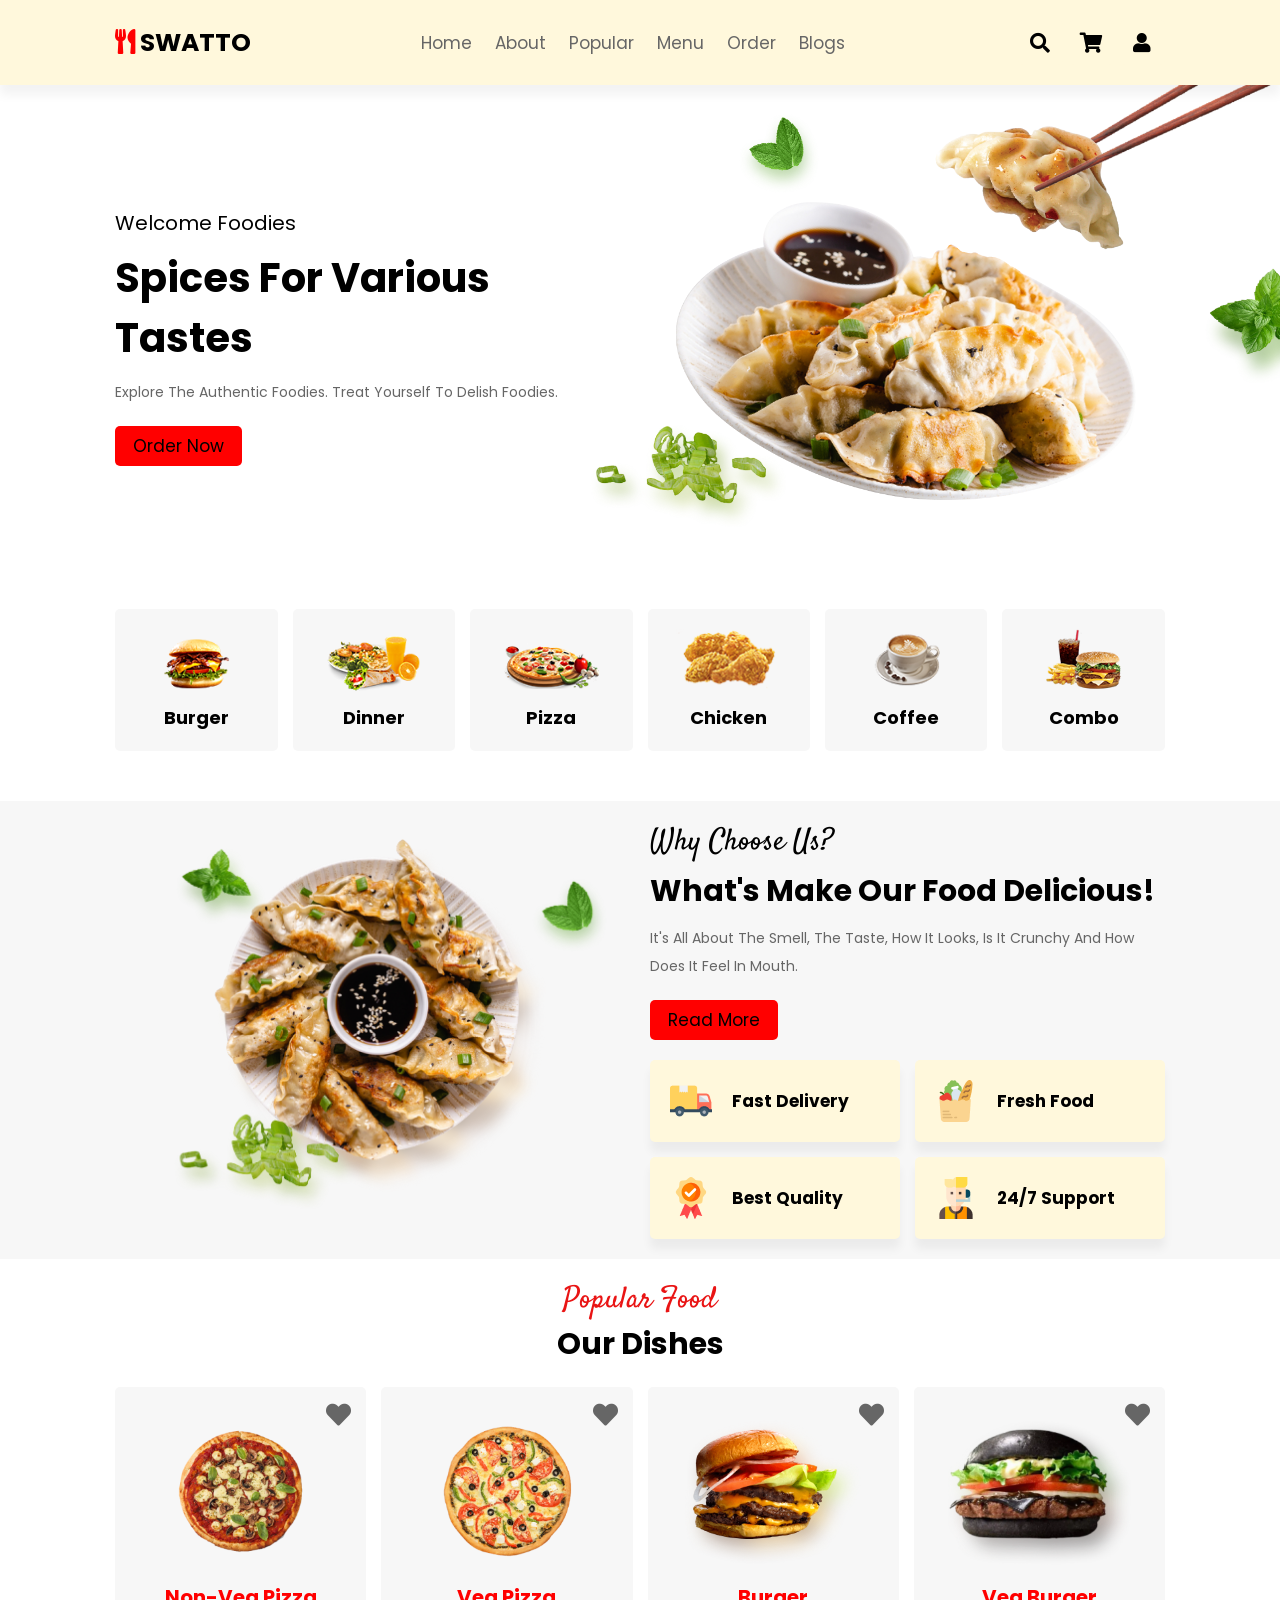
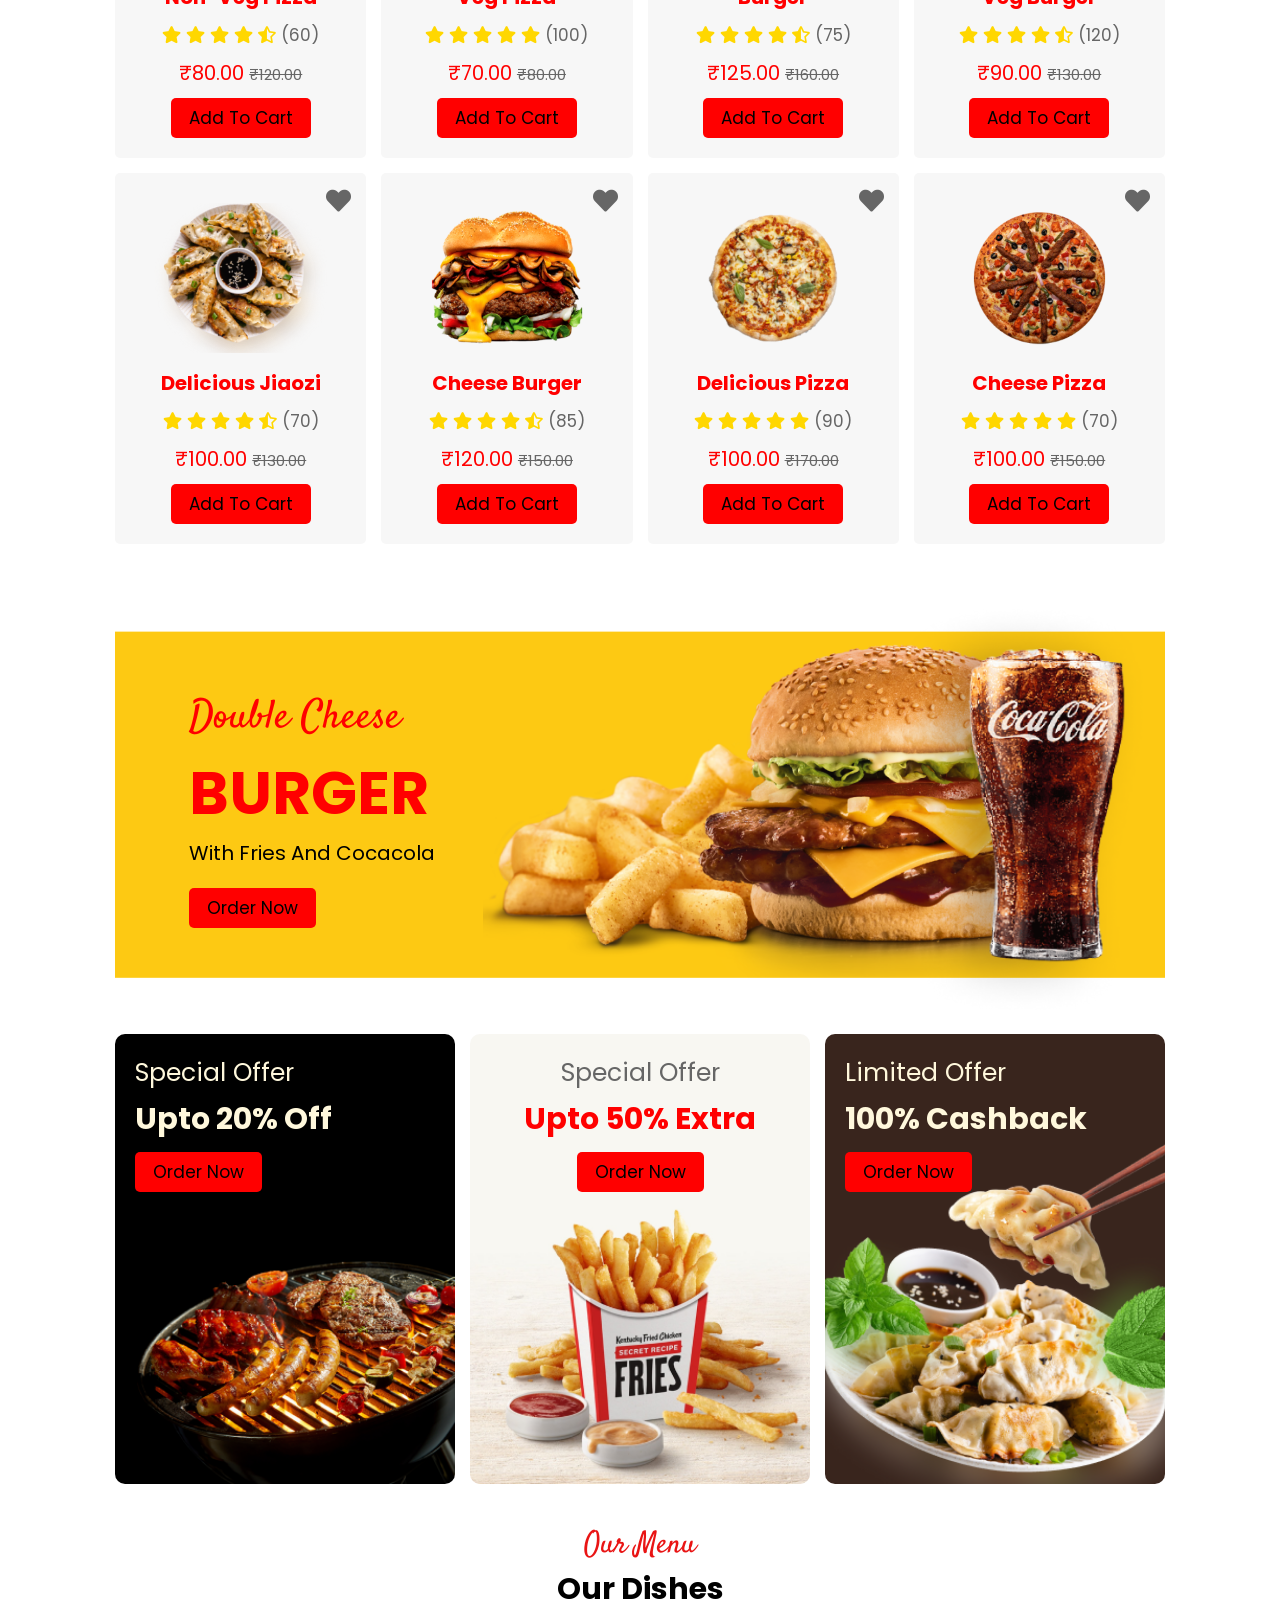
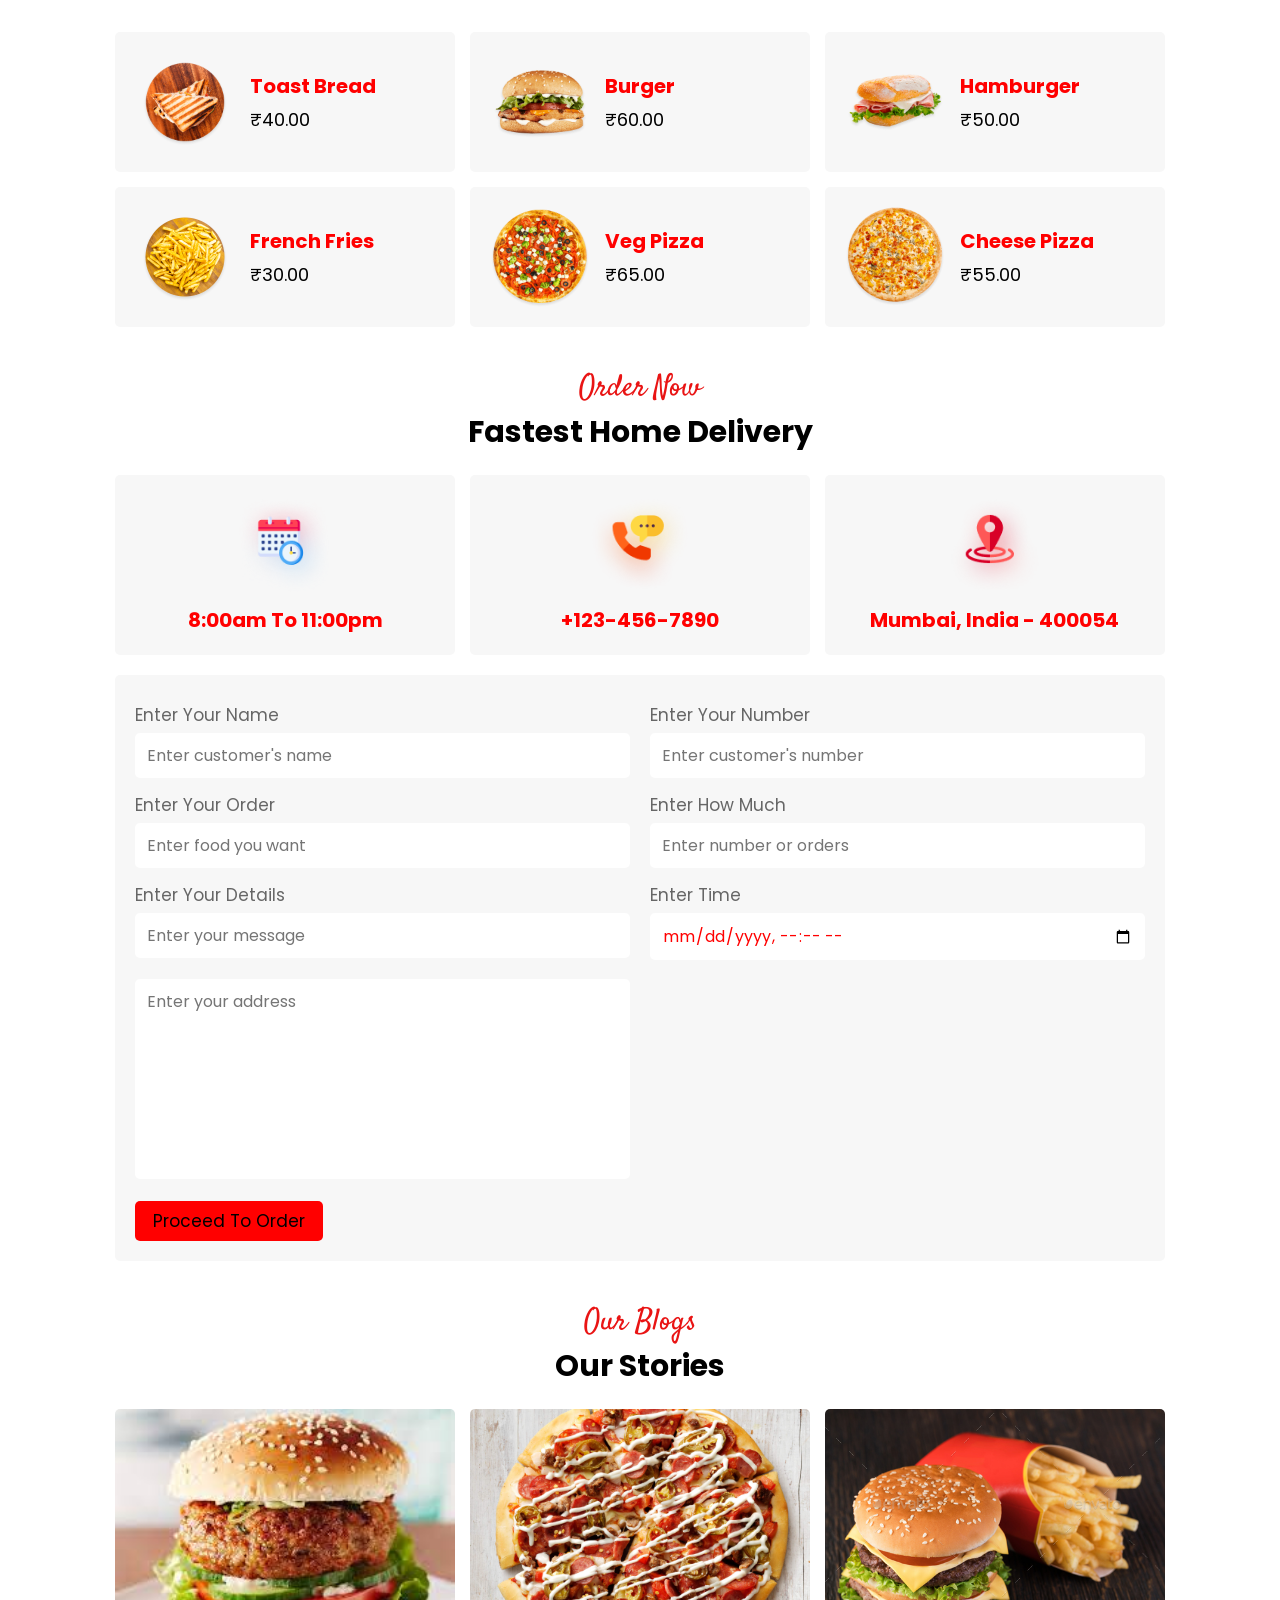
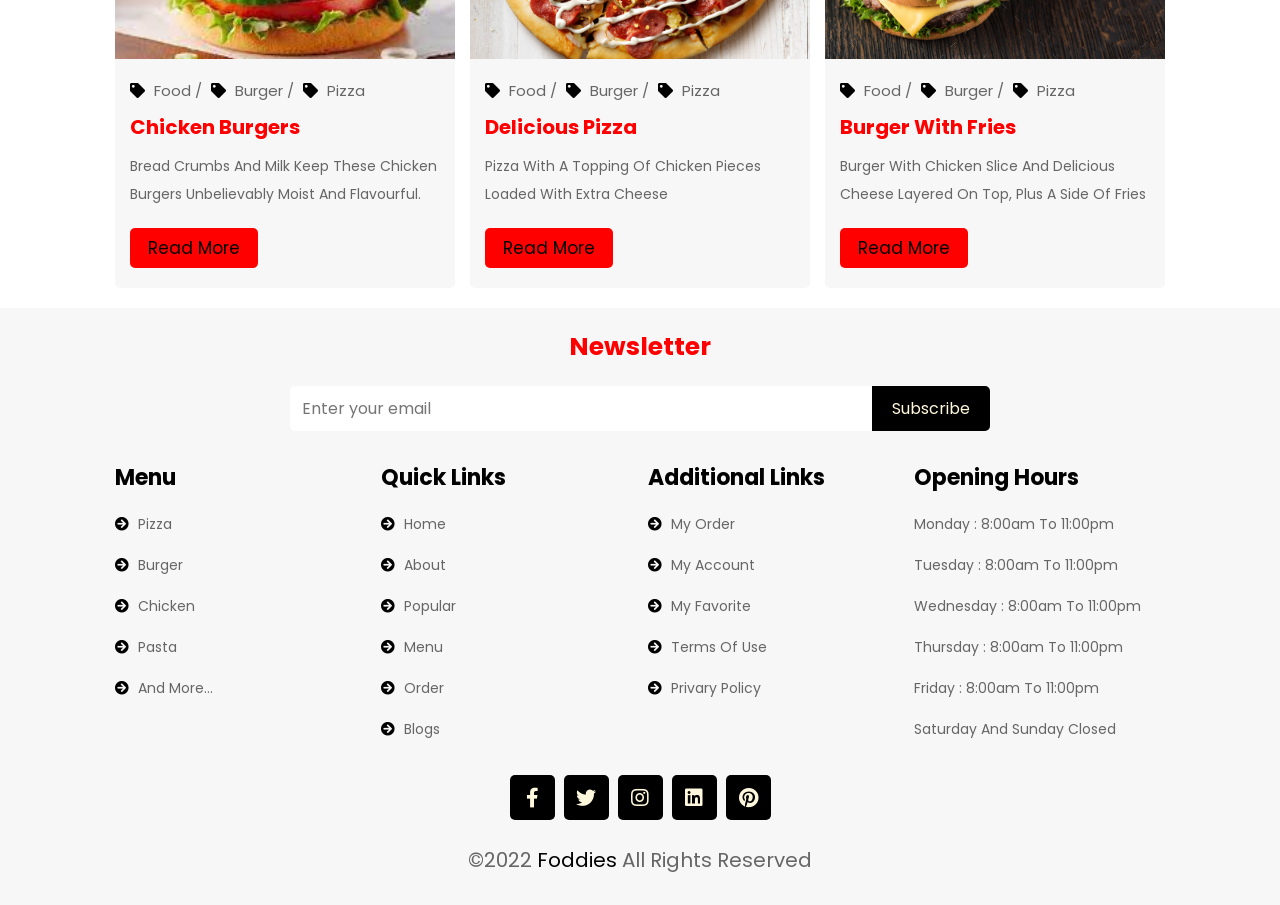
<file: index.html>
<!DOCTYPE html>
<html lang="en">
<head>
    <meta charset="UTF-8">
    <meta http-equiv="X-UA-Compatible" content="IE=edge">
    <meta name="viewport" content="width=device-width, initial-scale=1.0">
    <title>welcome to swatto</title>

    <!-- font awesome cdn link  -->
    <link rel="stylesheet" href="https://cdnjs.cloudflare.com/ajax/libs/font-awesome/5.15.4/css/all.min.css">

    <!-- custom css file link  -->
    <link rel="stylesheet" href="css/style.css">
    
    <link rel="icon" href="image/favicon.png">

</head>
<body>

<!-- header section starts  -->

<header class="header">

    <a href="#" class="logo"> <i class="fas fa-utensils"></i>SWATTO</a>

    <nav class="navbar">
        <a href="#home">home</a>
        <a href="#about">about</a>
        <a href="#popular">popular</a>
        <a href="#menu">menu</a>
        <a href="#order">order</a>
        <a href="#blogs">blogs</a>
    </nav>

    <div class="icons">
        <div id="menu-btn" class="fas fa-bars"></div>
        <div id="search-btn" class="fas fa-search"></div>
        <div id="cart-btn" class="fas fa-shopping-cart"></div>
        <div id="login-btn" class="fas fa-user"></div>
    </div>

</header>

<!-- header section ends  -->

<!-- search-form  -->

<section class="search-form-container">

    <form action="">
        <input type="search" name="" placeholder="search here..." id="search-box">
        <label for="search-box" class="fas fa-search"></label>
    </form>

</section>

<!-- shopping-cart section  -->

<section class="shopping-cart-container">

    <div class="products-container">

        <h3 class="title">your products</h3>

        <div class="box-container">

            <div class="box">
                <i class="fas fa-times"></i>
                <img src="image/menu-1.png" alt="">
                <div class="content">
                    <h3>delicious food</h3>
                    <span> quantity : </span>
                    <input type="number" name="" value="1" id="">
                    <br>
                    <span> price : </span>
                    <span class="price"> $40.00 </span>
                </div>
            </div>

            <div class="box">
                <i class="fas fa-times"></i>
                <img src="image/menu-2.png" alt="">
                <div class="content">
                    <h3>delicious food</h3>
                    <span> quantity : </span>
                    <input type="number" name="" value="1" id="">
                    <br>
                    <span> price : </span>
                    <span class="price"> $40.00 </span>
                </div>
            </div>

            <div class="box">
                <i class="fas fa-times"></i>
                <img src="image/menu-3.png" alt="">
                <div class="content">
                    <h3>delicious food</h3>
                    <span> quantity : </span>
                    <input type="number" name="" value="1" id="">
                    <br>
                    <span> price : </span>
                    <span class="price"> $40.00 </span>
                </div>
            </div>

            <div class="box">
                <i class="fas fa-times"></i>
                <img src="image/menu-4.png" alt="">
                <div class="content">
                    <h3>delicious food</h3>
                    <span> quantity : </span>
                    <input type="number" name="" value="1" id="">
                    <br>
                    <span> price : </span>
                    <span class="price"> $40.00 </span>
                </div>
            </div>

            <div class="box">
                <i class="fas fa-times"></i>
                <img src="image/menu-5.png" alt="">
                <div class="content">
                    <h3>delicious food</h3>
                    <span> quantity : </span>
                    <input type="number" name="" value="1" id="">
                    <br>
                    <span> price : </span>
                    <span class="price"> $40.00 </span>
                </div>
            </div>

        </div>

    </div>

    <div class="cart-total">

        <h3 class="title"> cart total </h3>

        <div class="box">

            <h3 class="subtotal"> subtotal : <span>$200</span> </h3>
            <h3 class="total"> total : <span>$200</span> </h3>

            <a href="#" class="btn">proceed to checkout</a>

        </div>

    </div>

</section>

<!-- login-form  -->

<div class="login-form-container">

    <form action="">
        <h3>login form</h3>
        <input type="email" name="" placeholder="enter your email" id="" class="box">
        <input type="password" name="" placeholder="enter your password" id="" class="box">
        <div class="remember">
            <input type="checkbox" name="" id="remember-me">
            <label for="remember-me">remember me</label>
        </div>
        <input type="submit" value="login now" class="btn">
        <p>forget password? <a href="#">click here</a></p>
        <p>don't have an account? <a href="#">create one</a></p>
    </form>

</div>

<!-- home section starts  -->

<section class="home" id="home">

    <div class="content">
        <span>welcome foodies</span>
        <h3>spices for various tastes</h3>
        <p>explore the authentic foodies. treat yourself to delish foodies.</p>
        <a href="#" class="btn">order now</a>
    </div>

    <div class="image">
        <img src="image/home-img.png" alt="" class="home-img">
        <img src="image/home-parallax-img.png" alt="" class="home-parallax-img">
    </div>

</section>

<!-- home section ends  -->

<!-- category section starts  -->

<section class="category">
   <a href="#" class="box">
      <img src="image/cat-3.png" alt="">
      <h3>burger</h3>
   </a>

   <a href="#" class="box">
       <img src="image/cat-5.png" alt="">
       <h3>dinner</h3>
   </a>

    <a href="#" class="box">
        <img src="image/cat-2.png" alt="">
        <h3>pizza</h3>
    </a>

    <a href="#" class="box">
        <img src="image/cat-4.png" alt="">
        <h3>chicken</h3>
    </a>

    <a href="#" class="box">
        <img src="image/cat-6.png" alt="">
        <h3>coffee</h3>
    </a>

    <a href="#" class="box">
        <img src="image/cat-1.png" alt="">
        <h3>combo</h3>
    </a>

</section>

<!-- category section ends -->


<!-- about section starts  -->

<section class="about" id="about">

    <div class="image">
        <img src="image/about-img.png" alt="">
    </div>

    <div class="content">
        <span>why choose us?</span>
        <h3 class="title">what's make our food delicious!</h3>
        <p>It's all about the smell, the taste, how it looks, is it crunchy and how does it feel in mouth. </p>
        <a href="#" class="btn">read more</a>
        <div class="icons-container">
            <div class="icons">
                <img src="image/serv-1.png" alt="">
                <h3>fast delivery</h3>
            </div>
            <div class="icons">
                <img src="image/serv-2.png" alt="">
                <h3>fresh food</h3>
            </div>
            <div class="icons">
                <img src="image/serv-3.png" alt="">
                <h3>best quality</h3>
            </div>
            <div class="icons">
                <img src="image/serv-4.png" alt="">
                <h3>24/7 support</h3>
            </div>
        </div>
    </div>

</section>

<!-- about section ends -->

<!-- popular section starts  -->

<section class="popular" id="popular">

    <div class="heading">
        <span>popular food</span>
        <h3>our dishes</h3>
    </div>

    <div class="box-container">

        <div class="box">
            <a href="#" class="fas fa-heart"></a>
            <div class="image">
                <img src="image/food-5.png" alt="">
            </div>
            <div class="content">
                <h3>non-veg pizza</h3>
                <div class="stars">
                    <i class="fas fa-star"></i>
                    <i class="fas fa-star"></i>
                    <i class="fas fa-star"></i>
                    <i class="fas fa-star"></i>
                    <i class="fas fa-star-half-alt"></i>
                    <span> (60) </span>
                </div>
                <div class="price">₹80.00 <span>₹120.00</span></div>
                <a href="#" class="btn">add to cart</a>
            </div>
        </div>

        <div class="box">
            <a href="#" class="fas fa-heart"></a>
            <div class="image">
                <img src="image/food-6.png" alt="">
            </div>
            <div class="content">
                <h3>veg pizza</h3>
                <div class="stars">
                    <i class="fas fa-star"></i>
                    <i class="fas fa-star"></i>
                    <i class="fas fa-star"></i>
                    <i class="fas fa-star"></i>
                    <i class="fas fa-star"></i>
                    <span> (100) </span>
                </div>
                <div class="price">₹70.00 <span>₹80.00</span></div>
                <a href="#" class="btn">add to cart</a>
            </div>
        </div>

        <div class="box">
            <a href="#" class="fas fa-heart"></a>
            <div class="image">
                <img src="image/food-7.png" alt="">
            </div>
            <div class="content">
                <h3>burger</h3>
                <div class="stars">
                    <i class="fas fa-star"></i>
                    <i class="fas fa-star"></i>
                    <i class="fas fa-star"></i>
                    <i class="fas fa-star"></i>
                    <i class="fas fa-star-half-alt"></i>
                    <span> (75) </span>
                </div>
                <div class="price">₹125.00 <span>₹160.00</span></div>
                <a href="#" class="btn">add to cart</a>
            </div>
        </div>

        <div class="box">
            <a href="#" class="fas fa-heart"></a>
            <div class="image">
                <img src="image/food-4.png" alt="">
            </div>
            <div class="content">
                <h3>veg burger</h3>
                <div class="stars">
                    <i class="fas fa-star"></i>
                    <i class="fas fa-star"></i>
                    <i class="fas fa-star"></i>
                    <i class="fas fa-star"></i>
                    <i class="fas fa-star-half-alt"></i>
                    <span> (120) </span>
                </div>
                <div class="price">₹90.00 <span>₹130.00</span></div>
                <a href="#" class="btn">add to cart</a>
            </div>
        </div>

        <div class="box">
            <a href="#" class="fas fa-heart"></a>
            <div class="image">
                <img src="image/food-1.png" alt="">
            </div>
            <div class="content">
                <h3>delicious jiaozi</h3>
                <div class="stars">
                    <i class="fas fa-star"></i>
                    <i class="fas fa-star"></i>
                    <i class="fas fa-star"></i>
                    <i class="fas fa-star"></i>
                    <i class="fas fa-star-half-alt"></i>
                    <span> (70) </span>
                </div>
                <div class="price">₹100.00 <span>₹130.00</span></div>
                <a href="#" class="btn">add to cart</a>
            </div>
        </div>

        <div class="box">
            <a href="#" class="fas fa-heart"></a>
            <div class="image">
                <img src="image/food-2.png" alt="">
            </div>
            <div class="content">
                <h3>cheese burger</h3>
                <div class="stars">
                    <i class="fas fa-star"></i>
                    <i class="fas fa-star"></i>
                    <i class="fas fa-star"></i>
                    <i class="fas fa-star"></i>
                    <i class="fas fa-star-half-alt"></i>
                    <span> (85) </span>
                </div>
                <div class="price">₹120.00 <span>₹150.00</span></div>
                <a href="#" class="btn">add to cart</a>
            </div>
        </div>

        <div class="box">
            <a href="#" class="fas fa-heart"></a>
            <div class="image">
                <img src="image/food-3.png" alt="">
            </div>
            <div class="content">
                <h3>delicious pizza</h3>
                <div class="stars">
                    <i class="fas fa-star"></i>
                    <i class="fas fa-star"></i>
                    <i class="fas fa-star"></i>
                    <i class="fas fa-star"></i>
                    <i class="fas fa-star"></i>
                    <span> (90) </span>
                </div>
                <div class="price">₹100.00 <span>₹170.00</span></div>
                <a href="#" class="btn">add to cart</a>
            </div>
        </div>

        <div class="box">
            <a href="#" class="fas fa-heart"></a>
            <div class="image">
                <img src="image/food-8.png" alt="">
            </div>
            <div class="content">
                <h3>cheese pizza</h3>
                <div class="stars">
                    <i class="fas fa-star"></i>
                    <i class="fas fa-star"></i>
                    <i class="fas fa-star"></i>
                    <i class="fas fa-star"></i>
                    <i class="fas fa-star"></i>
                    <span> (70) </span>
                </div>
                <div class="price">₹100.00 <span>₹150.00</span></div>
                <a href="#" class="btn">add to cart</a>
            </div>
        </div>

    </div>

</section>

<!-- popular section ends -->

<!-- banner section starts  -->

<section class="banner">

    <div class="row-banner">
        <div class="content">
            <span>double cheese</span>
            <h3>burger</h3>
            <p>with fries and cocacola</p>
            <a href="#" class="btn">order now</a>
        </div>
    </div>

    <div class="grid-banner">
        <div class="grid">
            <img src="image/banner-1.png" alt="">
            <div class="content">
                <span>special offer</span>
                <h3>upto 20% off</h3>
                <a href="#" class="btn">order now</a>
            </div>
        </div>
        <div class="grid">
            <img src="image/banner-2.png" alt="">
            <div class="content center">
                <span>special offer</span>
                <h3>upto 50% extra</h3>
                <a href="#" class="btn">order now</a>
            </div>
        </div>
        <div class="grid">
            <img src="image/banner-3.png" alt="">
            <div class="content">
                <span>limited offer</span>
                <h3>100% cashback</h3>
                <a href="#" class="btn">order now</a>
            </div>
        </div>
    </div>

</section>

<!-- banner section ends -->

<!-- menu section starts  -->

<section class="menu" id="menu">

    <div class="heading">
        <span>our menu</span>
        <h3>our dishes</h3>
    </div>

    <div class="box-container">

        <a href="#" class="box">
            <img src="image/menu-3.png" alt="">
            <div class="content">
                <h3>Toast bread</h3>
                <div class="price">₹40.00</div>
            </div>
        </a>

        <a href="#" class="box">
            <img src="image/menu-1.png" alt="">
            <div class="content">
                <h3>burger</h3>
                <div class="price">₹60.00</div>
            </div>
        </a>

        <a href="#" class="box">
            <img src="image/menu-4.png" alt="">
            <div class="content">
                <h3>hamburger</h3>
                <div class="price">₹50.00</div>
            </div>
        </a>

        <a href="#" class="box">
            <img src="image/menu-5.png" alt="">
            <div class="content">
                <h3>french fries</h3>
                <div class="price">₹30.00</div>
            </div>
        </a>

        <a href="#" class="box">
            <img src="image/menu-2.png" alt="">
            <div class="content">
                <h3>veg pizza</h3>
                <div class="price">₹65.00</div>
            </div>
        </a>

        <a href="#" class="box">
            <img src="image/menu-6.png" alt="">
            <div class="content">
                <h3>cheese pizza</h3>
                <div class="price">₹55.00</div>
            </div>
        </a>

    </div>

</section>

<!-- menu section ends -->

<!-- order section starts  -->

<section class="order" id="order">

    <div class="heading">
        <span>order now</span>
        <h3>fastest home delivery</h3>
    </div>

    <div class="icons-container">

        <div class="icons">
            <img src="image/icon-1.png" alt="">
            <h3>8:00am to 11:00pm</h3>
        </div>

        <div class="icons">
            <img src="image/icon-2.png" alt="">
            <h3>+123-456-7890</h3>
        </div>

        <div class="icons">
            <img src="image/icon-3.png" alt="">
            <h3>mumbai, india - 400054</h3>
        </div>

    </div>

    <form action="">

        <div class="flex">
            <div class="inputBox">
                <span>Enter your name</span>
                <input type="text" placeholder="Enter customer's name" name="" id="">
            </div>
            <div class="inputBox">
                <span>Enter your number</span>
                <input type="number" placeholder="Enter customer's number" name="" id="">
            </div>
        </div>

        <div class="flex">
            <div class="inputBox">
                <span>Enter your order</span>
                <input type="text" placeholder="Enter food you want" name="" id="">
            </div>
            <div class="inputBox">
                <span>Enter how much</span>
                <input type="number" placeholder="Enter number or orders" name="" id="">
            </div>
        </div>

        <div class="flex">
            <div class="inputBox">
                <span>Enter your details</span>
                <input type="text" placeholder="Enter your message" name="" id="">
            </div>
            <div class="inputBox">
                <span>Enter time</span>
                <input type="datetime-local">
            </div>
        </div>

        <div class="flex">
            <div class="inputBox">
                <textarea placeholder="Enter your address" id="" cols="30" rows="10"></textarea>
            </div>
            <div class="inputBox">
                <iframe class="map" src="https://www.google.com/maps/embed?pb=!1m18!1m12!1m3!1d30153.788252261566!2d72.82321484621745!3d19.141690214227783!2m3!1f0!2f0!3f0!3m2!1i1024!2i768!4f13.1!3m3!1m2!1s0x3be7b63aceef0c69%3A0x2aa80cf2287dfa3b!2sJogeshwari%20West%2C%20Mumbai%2C%20Maharashtra%20400047!5e0!3m2!1sen!2sin!4v1634657187694!5m2!1sen!2sin" allowfullscreen="" loading="lazy"></iframe>
            </div>
        </div>

        <input type="submit" value="proceed to order" class="btn">

    </form>

</section>

<!-- order section ends -->

<!-- blogs section starts  -->

<section class="blogs" id="blogs">

    <div class="heading">
        <span>our blogs</span>
        <h3>our stories</h3>
    </div>

    <div class="box-container">

        <div class="box">
            <div class="image">
                <h3> <i class="fas fa-calendar"></i> 19th December, 2021 </h3>
                <img src="image/blog-1.jpg" alt="">
            </div>
            <div class="content">
                <div class="tags">
                    <a href="#"> <i class="fas fa-tag"></i> food / </a>
                    <a href="#"> <i class="fas fa-tag"></i> burger / </a>
                    <a href="#"> <i class="fas fa-tag"></i> pizza  </a>
                </div>
                <h3>Chicken Burgers</h3>
                <p>Bread crumbs and milk keep these chicken burgers unbelievably moist and flavourful.</p>
                <a href="#" class="btn">read more</a>
            </div>
        </div>

        <div class="box">
            <div class="image">
                <h3> <i class="fas fa-calendar"></i> 15th February, 2022 </h3>
                <img src="image/blog-2.jpg" alt="">
            </div>
            <div class="content">
                <div class="tags">
                    <a href="#"> <i class="fas fa-tag"></i> food / </a>
                    <a href="#"> <i class="fas fa-tag"></i> burger / </a>
                    <a href="#"> <i class="fas fa-tag"></i> pizza  </a>
                </div>
                <h3>Delicious Pizza</h3>
                <p>Pizza with a topping of chicken pieces loaded with extra cheese</p>
                <a href="#" class="btn">read more</a>
            </div>
        </div>

        <div class="box">
            <div class="image">
                <h3> <i class="fas fa-calendar"></i> 25th April, 2022 </h3>
                <img src="image/blog-3.jpg" alt="">
            </div>
            <div class="content">
                <div class="tags">
                    <a href="#"> <i class="fas fa-tag"></i> food / </a>
                    <a href="#"> <i class="fas fa-tag"></i> burger / </a>
                    <a href="#"> <i class="fas fa-tag"></i> pizza  </a>
                </div>
                <h3>Burger with Fries</h3>
                <p>Burger with chicken slice and delicious cheese layered on top, plus a side of fries</p>
                <a href="#" class="btn">read more</a>
            </div>
        </div>

    </div>

</section>

<!-- blogs section ends -->

<!-- footer section starts  -->

<section class="footer">

    <div class="newsletter">
        <h3>newsletter</h3>
        <form action="">
            <input type="email" name="" placeholder="Enter your email" id="">
            <input type="submit" value="subscribe">
        </form>
    </div>

    <div class="box-container">

        <div class="box">
            <h3>menu</h3>
            <a href="#"><i class="fas fa-arrow-circle-right"></i> pizza</a>
            <a href="#"><i class="fas fa-arrow-circle-right"></i> burger</a>
            <a href="#"><i class="fas fa-arrow-circle-right"></i> chicken</a>
            <a href="#"><i class="fas fa-arrow-circle-right"></i> pasta</a>
            <a href="#"><i class="fas fa-arrow-circle-right"></i> and more...</a>
        </div>

        <div class="box">
            <h3>quick links</h3>
            <a href="#home"> <i class="fas fa-arrow-circle-right"></i> home</a>
            <a href="#about"> <i class="fas fa-arrow-circle-right"></i> about</a>
            <a href="#popular"> <i class="fas fa-arrow-circle-right"></i> popular</a>
            <a href="#menu"> <i class="fas fa-arrow-circle-right"></i> menu</a>
            <a href="#order"> <i class="fas fa-arrow-circle-right"></i> order</a>
            <a href="#blogs"> <i class="fas fa-arrow-circle-right"></i> blogs</a>
        </div>

        <div class="box">
            <h3>additional links</h3>
            <a href="#"> <i class="fas fa-arrow-circle-right"> </i> my order</a>
            <a href="#"> <i class="fas fa-arrow-circle-right"> </i> my account</a>
            <a href="#"> <i class="fas fa-arrow-circle-right"> </i> my favorite</a>
            <a href="#"> <i class="fas fa-arrow-circle-right"> </i> terms of use</a>
            <a href="#"> <i class="fas fa-arrow-circle-right"> </i> privary policy</a>
        </div>

        <div class="box">
            <h3>opening hours</h3>
            <p>monday : 8:00am to 11:00pm</p>
            <p>tuesday : 8:00am to 11:00pm</p>
            <p>wednesday : 8:00am to 11:00pm</p>
            <p>thursday : 8:00am to 11:00pm</p>
            <p>friday : 8:00am to 11:00pm</p>
            <p>saturday and sunday closed</p>
        </div>

    </div>

    <div class="bottom">

        <div class="share">
            <a href="#" class="fab fa-facebook-f"></a>
            <a href="#" class="fab fa-twitter"></a>
            <a href="#" class="fab fa-instagram"></a>
            <a href="#" class="fab fa-linkedin"></a>
            <a href="#" class="fab fa-pinterest"></a>
        </div>

        <div class="credit"> &copy;2022<span> Foddies</span>  all rights reserved </div>

    </div>

</section>

<!-- footer section ends -->

















<!-- custom js file link  -->
<script src="js/script.js"></script>

</body>
</html>
</file>
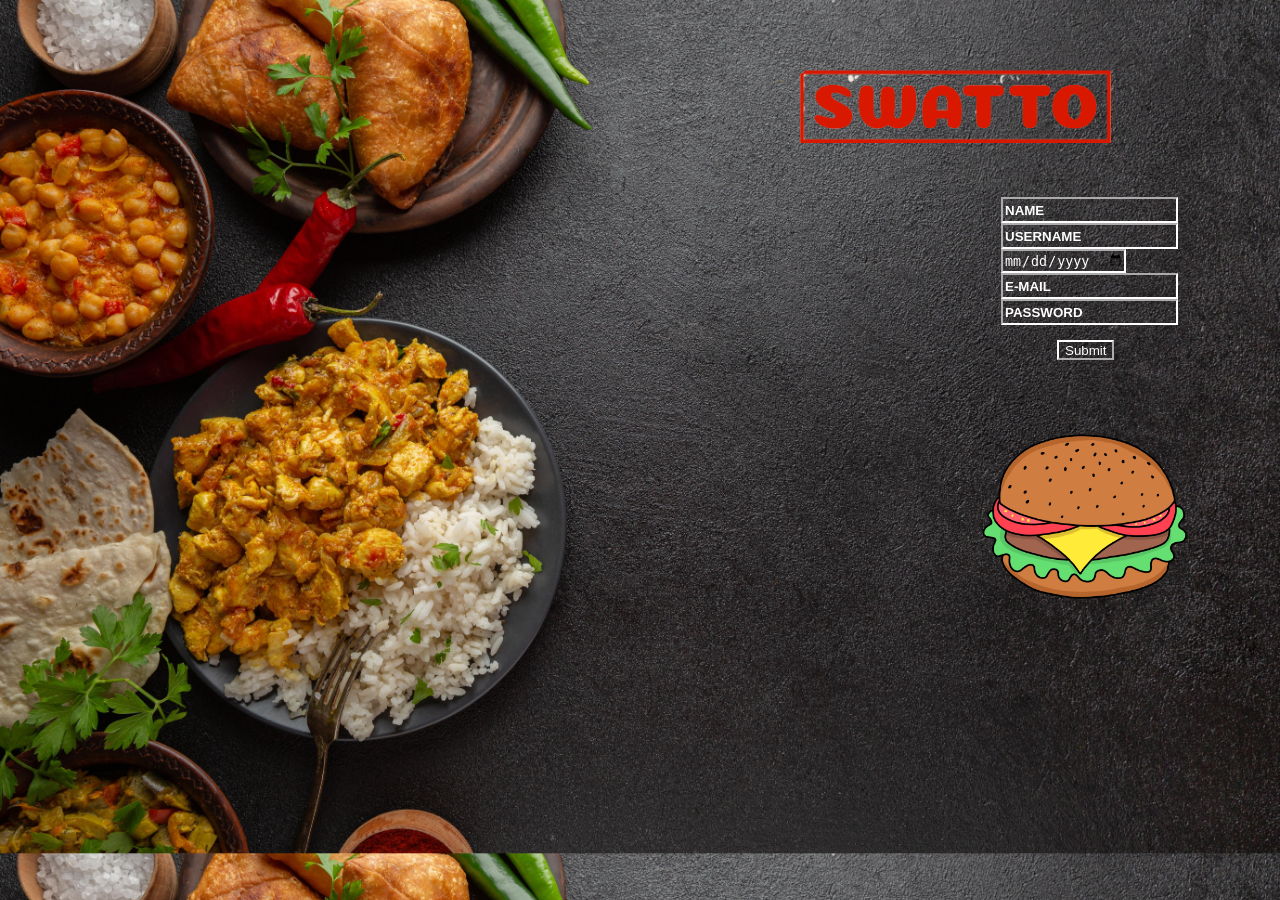
<file: newloginpage.html>
<!DOCTYPE html>
<html lang="en">
<head>
    <meta charset="UTF-8">
    <meta name="viewport" content="width=device-width, initial-scale=1.0">
    <title>swatto login </title>
</head>
<style>
    body
    {
        background-image:url(bg\ login\ page.jpg);
        background-size: cover;
    }
    header img
    {  
        width:312px;
        margin-top: 62px;
        margin-left: 630px;
    }
    input
    {
        background-color: transparent;
        border-color: white;
        height: 20px;
        color:white;
    }
    input::placeholder
     {
        color: white;
        font-weight: bold;
     }
     .logindetails
     {
        margin-left: 993px;
        margin-top: 50px;
        height: 50px;
     }
     #submit
     {
        margin-left: 56px;
        margin-top: 15px;
     }
     #animation
     {
        margin-left: 926px;
        margin-top: 120px;
     }
</style>

<body>
    <header>
        <center><img src="logo2.png"></center>
    </header>
<section class="logindetails">
    <form>
        <div id="name">
            <input type="text" placeholder="NAME">
        </div>
        <div id="username">
            <input type="text" placeholder="USERNAME">
        </div>   
        <div id="DOB">
            <input type="date" placeholder="DOB">
        </div>
        <div id="email">
            <input type="email" placeholder="E-MAIL">
        </div>
        <div id="password">
            <input type="password" placeholder="PASSWORD">
        </div>
        <div id="submit">
            <input type="submit" placeholder="SUBMIT">
        </div>
    </form>
</section>
        <div id="animation">
            <img src="loginpagegif.gif" height="300" width="300">
        </div>  
</body>
</html>
</file>
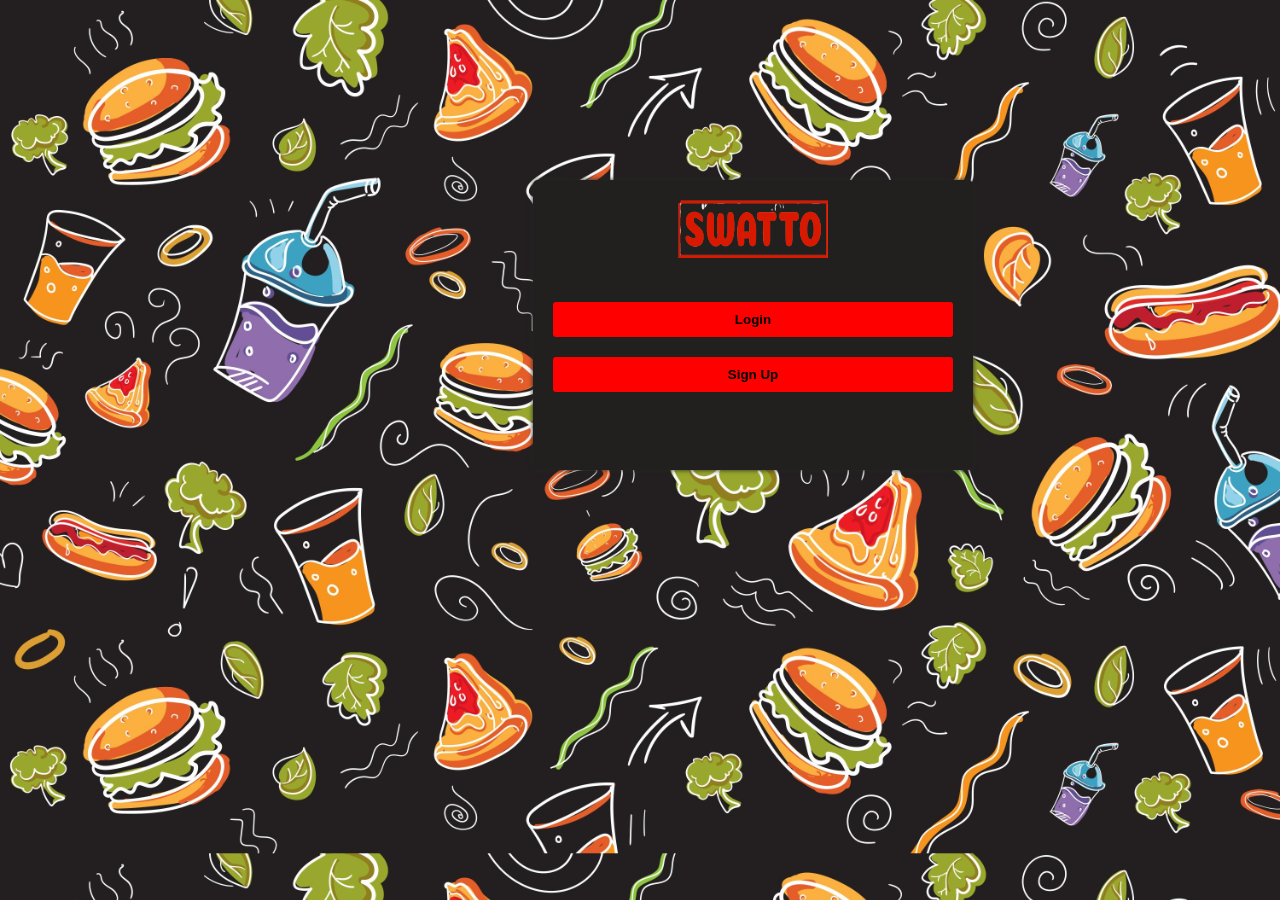
<file: startpage.html>
<!DOCTYPE html>
<html lang="en">
<head>
    <meta charset="UTF-8">
    <meta name="viewport" content="width=device-width, initial-scale=1.0">

    <title>WELCOME TO SWATTO</title>
</head>
<body>
    <div class="container">
        <header>
            <img src="logo2.png">
        </header>
            <a href="newloginpage.html"><button id="login">Login</button> </a>
            <a href="signuppage.html"><button id="signup">Sign Up</button></a>
    </div>
</body>
<style>
header img
{
width: 150px;
height: 58px;
}
#login
{
    margin-top: 40px;
}
 body {
    font-family: Arial, Helvetica, sans-serif;
    background-image:url(startpagebg.jpg);
    background-size: cover;
    text-align: center;
}

.container {
    width: 400px;
    height: 250px;
    margin-top: 180px;
    margin-left:525px;
    padding: 20px;
    background-color:rgb(34, 31, 31);
    border-radius: 5px;
    box-shadow: 0px 0px 5px 0px #272626;
    
}

button {
    width: 100%;
    margin-top: 20px;
    padding: 10px;
    background-color:red;
    color:black;
    border: none;
    border-radius: 3px;
    cursor:pointer;
    font-weight: bold;
    
}

button:hover {
    background-color:white;
}
</style>
</html>
</file>
<file: css/style.css>
@import url("https://fonts.googleapis.com/css2?family=Poppins:wght@100;300;400;500;600&display=swap");
@import url("https://fonts.googleapis.com/css2?family=Satisfy&display=swap");
* {
  font-family: 'Poppins', sans-serif;
  margin: 0;
  padding: 0;
  -webkit-box-sizing: border-box;
          box-sizing: border-box;
  outline: none;
  border: none;
  text-decoration: none;
  text-transform: capitalize;
  -webkit-transition: .2s linear;
  transition: .2s linear;
}

html {
  font-size: 62.5%;
  overflow-x: hidden;
  scroll-behavior: smooth;
  scroll-padding-top: 8.5rem;
}

html::-webkit-scrollbar {
  width: 1rem;
}

html::-webkit-scrollbar-track {
  background: bisque;
}

html::-webkit-scrollbar-thumb {
  background: black;
  border-radius: 5rem;
}

section {
  padding: 2rem 9%;
}

.heading {
  text-align: center;
  padding-bottom: 2rem;
}

.heading span {
  font-family: 'Satisfy', cursive;
  font-size: 3rem;
  color:rgb(233, 20, 20);
}

.heading h3 {
  font-size: 3rem;
  color:black;
}

.btn {
  display: inline-block;
  margin-top: 1rem;
  padding: .7rem 1.8rem;
  font-size: 1.7rem;
  cursor: pointer;
  color:black;
  background:red;
  border-radius: .5rem;
}

.btn:hover {
  background:red;
}

.header {
  position: -webkit-sticky;
  position: sticky;
  top: 0;
  left: 0;
  right: 0;
  z-index: 1000;
  background:cornsilk;
  -webkit-box-shadow: 0 1rem 1rem rgba(0, 0, 0, 0.05);
          box-shadow: 0 1rem 1rem rgba(0, 0, 0, 0.05);
  display: -webkit-box;
  display: -ms-flexbox;
  display: flex;
  -webkit-box-align: center;
      -ms-flex-align: center;
          align-items: center;
  -webkit-box-pack: justify;
      -ms-flex-pack: justify;
          justify-content: space-between;
  padding: 2rem 9%;
}

.header .logo {
  font-size: 2.5rem;
  font-weight: bolder;
  color: black;
}

.header .logo i {
  padding-right: .5rem;
  color: red;
}

.header .navbar a {
  font-size: 1.7rem;
  margin: 0 1rem;
  color: #666;
}

.header .navbar a:hover {
  color: black;
}

.header .icons div {
  height: 4.5rem;
  width: 4.5rem;
  line-height: 4.5rem;
  font-size: 2rem;
  background: cornsilk;
  color: black;
  border-radius: .5rem;
  margin-left: .3rem;
  cursor: pointer;
  text-align: center;
}

.header .icons div:hover {
  color: cornsilk;
  background: black;
}

#menu-btn {
  display: none;
}

@-webkit-keyframes fadeUp {
  0% {
    -webkit-transform: translateY(5rem);
            transform: translateY(5rem);
    opacity: 0;
  }
}

@keyframes fadeUp {
  0% {
    -webkit-transform: translateY(5rem);
            transform: translateY(5rem);
    opacity: 0;
  }
}

.search-form-container {
  position: fixed;
  top: 8.5rem;
  left: 0;
  right: 0;
  height: calc(100vh - 8.5rem);
  background: cornsilk;
  z-index: 1000;
  display: none;
}

.search-form-container.active {
  display: block;
}

.search-form-container form {
  height: 7rem;
  border-bottom: 0.2rem solid black;
  width: 100%;
  display: -webkit-box;
  display: -ms-flexbox;
  display: flex;
  -webkit-box-align: center;
      -ms-flex-align: center;
          align-items: center;
  -webkit-animation: fadeUp .4s linear;
          animation: fadeUp .4s linear;
}

.search-form-container form input {
  height: 100%;
  width: 100%;
  font-size: 1.7rem;
  color: black;
  text-transform: none;
  padding-right: 1rem;
}

.search-form-container form label {
  font-size: 3rem;
  cursor: pointer;
  color: black;
}

.search-form-container form label:hover {
  color: black;
}

.shopping-cart-container {
  position: fixed;
  top: 8.5rem;
  left: 0;
  right: 0;
  z-index: 1000;
  height: calc(100vh - 8.5rem);
  background: cornsilk;
  overflow-y: scroll;
  padding-bottom: 8rem;
  display: none;
}

.shopping-cart-container.active {
  display: block;
}

.shopping-cart-container::-webkit-scrollbar {
  width: 1rem;
}

.shopping-cart-container::-webkit-scrollbar-track {
  background: cornsilk;
}

.shopping-cart-container::-webkit-scrollbar-thumb {
  background: black;
  border-radius: 5rem;
}

.shopping-cart-container .title {
  font-size: 2.5rem;
  padding: 1rem;
  color: black;
  border-bottom: 0.1rem solid rgba(0, 0, 0, 0.2);
  text-align: center;
}

.shopping-cart-container .products-container {
  border: 0.1rem solid rgba(0, 0, 0, 0.2);
  border-radius: .5rem;
  -webkit-animation: fadeUp .4s linear;
          animation: fadeUp .4s linear;
}

.shopping-cart-container .products-container .box-container {
  display: -ms-grid;
  display: grid;
  -ms-grid-columns: (minmax(30rem, 1fr))[auto-fit];
      grid-template-columns: repeat(auto-fit, minmax(30rem, 1fr));
  gap: 1.5rem;
  padding: 1.5rem;
}

.shopping-cart-container .products-container .box-container .box {
  border-radius: .5rem;
  background: cornsilk;
  display: -webkit-box;
  display: -ms-flexbox;
  display: flex;
  -webkit-box-align: center;
      -ms-flex-align: center;
          align-items: center;
  gap: 1.5rem;
  padding: 2rem;
  position: relative;
}

.shopping-cart-container .products-container .box-container .box .fa-times {
  position: absolute;
  top: .7rem;
  right: 1rem;
  font-size: 2rem;
  cursor: pointer;
  color: black;
}

.shopping-cart-container .products-container .box-container .box .fa-times:hover {
  color: black;
}

.shopping-cart-container .products-container .box-container .box img {
  height: 8rem;
}

.shopping-cart-container .products-container .box-container .box .content h3 {
  font-size: 2rem;
  color: black;
}

.shopping-cart-container .products-container .box-container .box .content span {
  font-size: 1.5rem;
  color: #666;
}

.shopping-cart-container .products-container .box-container .box .content span.price {
  color: black;
  font-size: 1.7rem;
}

.shopping-cart-container .products-container .box-container .box .content input {
  width: 8rem;
  padding: .5rem 1.2rem;
  font-size: 1.5rem;
  color: black;
  margin: .7rem 0;
}

.shopping-cart-container .cart-total {
  margin-top: 2rem;
  border: 0.1rem solid rgba(0, 0, 0, 0.2);
  border-radius: .5rem;
  -webkit-animation: fadeUp .4s linear .4s backwards;
          animation: fadeUp .4s linear .4s backwards;
}

.shopping-cart-container .cart-total .box {
  padding: 1.5rem;
}

.shopping-cart-container .cart-total .box h3 {
  color: black;
  font-size: 2rem;
  padding-bottom: .7rem;
}

.shopping-cart-container .cart-total .box h3 span {
  color: black;
}

.login-form-container {
  position: fixed;
  top: 8.5rem;
  left: 0;
  right: 0;
  z-index: 1000;
  height: calc(100vh - 8.5rem);
  background: cornsilk;
  padding: 0 2rem;
  display: none;
}

.login-form-container.active {
  display: block;
}

.login-form-container form {
  margin: 2rem auto;
  max-width: 40rem;
  -webkit-box-shadow: 0 1rem 1rem rgba(0, 0, 0, 0.05);
          box-shadow: 0 1rem 1rem rgba(0, 0, 0, 0.05);
  border: 0.1rem solid rgba(0, 0, 0, 0.2);
  padding: 2rem;
  border-radius: .5rem;
  -webkit-animation: fadeUp .4s linear;
          animation: fadeUp .4s linear;
}

.login-form-container form h3 {
  padding-bottom: 1rem;
  font-size: 2.5rem;
  text-transform: uppercase;
  color: black;
}

.login-form-container form .box {
  margin: .7rem 0;
  border-radius: .5rem;
  background: #f7f7f7;
  padding: 1rem 1.2rem;
  font-size: 1.6rem;
  color: black;
  text-transform: none;
  width: 100%;
}

.login-form-container form .remember {
  padding: 1rem 0;
  display: -webkit-box;
  display: -ms-flexbox;
  display: flex;
  -webkit-box-align: center;
      -ms-flex-align: center;
          align-items: center;
  gap: .5rem;
}

.login-form-container form .remember label {
  font-size: 1.5rem;
  cursor: pointer;
  color: #666;
}

.login-form-container form .btn {
  margin: 1rem 0;
  width: 100%;
  text-align: center;
}

.login-form-container form p {
  padding-top: 1rem;
  font-size: 1.5rem;
  color: #666;
}

.login-form-container form p a {
  color: black;
}

.login-form-container form p a:hover {
  color: black;
  text-decoration: underline;
}

.home {
  display: -webkit-box;
  display: -ms-flexbox;
  display: flex;
  -webkit-box-align: center;
      -ms-flex-align: center;
          align-items: center;
  -ms-flex-wrap: wrap-reverse;
      flex-wrap: wrap-reverse;
  gap: 2rem;
  position: relative;
  overflow: hidden;
}

.home .content {
  -webkit-box-flex: 1;
      -ms-flex: 1 1 41rem;
          flex: 1 1 41rem;
}

.home .content span {
  font-size: 2rem;
  color: black;
}

.home .content h3 {
  font-size: 4rem;
  color: black;
  padding-top: 1rem;
}

.home .content p {
  font-size: 1.4rem;
  color: #666;
  line-height: 2;
  padding: 1rem 0;
}

.home .image {
  -webkit-box-flex: 1;
      -ms-flex: 1 1 41rem;
          flex: 1 1 41rem;
  margin: 2rem 0;
  pointer-events: none;
}

.home .image .home-img {
  width: 100%;
  margin-top: 5rem;
}

.home .home-parallax-img {
  position: absolute;
  top: -10rem;
  right: -10rem;
  width: 80vw;
}

.category {
  display: -ms-grid;
  display: grid;
  -ms-grid-columns: (minmax(16rem, 1fr))[auto-fit];
      grid-template-columns: repeat(auto-fit, minmax(16rem, 1fr));
  gap: 1.5rem;
  padding-bottom: 5rem;
}

.category .box {
  padding: 2rem;
  text-align: center;
  border-radius: .5rem;
  background: #f7f7f7;
}

.category .box:hover {
  background: black;
}

.category .box:hover h3 {
  color: cornsilk;
}

.category .box img {
  height: 7rem;
}

.category .box h3 {
  font-size: 1.8rem;
  color: black;
}

.about {
  display: -webkit-box;
  display: -ms-flexbox;
  display: flex;
  -ms-flex-wrap: wrap;
      flex-wrap: wrap;
  -webkit-box-align: center;
      -ms-flex-align: center;
          align-items: center;
  gap: 2rem;
  background: #f7f7f7;
}

.about .image {
  -webkit-box-flex: 1;
      -ms-flex: 1 1 40rem;
          flex: 1 1 40rem;
}

.about .image img {
  width: 100%;
}

.about .content {
  -webkit-box-flex: 1;
      -ms-flex: 1 1 40rem;
          flex: 1 1 40rem;
}

.about .content span {
  font-family: 'Satisfy', cursive;
  font-size: 3rem;
  color: black;
}

.about .content .title {
  font-size: 3rem;
  padding-top: .5rem;
  color: black;
}

.about .content p {
  padding: 1rem 0;
  line-height: 2;
  font-size: 1.4rem;
  color: #666;
}

.about .content .icons-container {
  margin-top: 2rem;
  display: -webkit-box;
  display: -ms-flexbox;
  display: flex;
  -ms-flex-wrap: wrap;
      flex-wrap: wrap;
  gap: 1.5rem;
}

.about .content .icons-container .icons {
  -webkit-box-flex: 1;
      -ms-flex: 1 1 20rem;
          flex: 1 1 20rem;
  border-radius: .5rem;
  background: cornsilk;
  -webkit-box-shadow: 0 1rem 1rem rgba(0, 0, 0, 0.05);
          box-shadow: 0 1rem 1rem rgba(0, 0, 0, 0.05);
  display: -webkit-box;
  display: -ms-flexbox;
  display: flex;
  -webkit-box-align: center;
      -ms-flex-align: center;
          align-items: center;
  gap: 2rem;
  padding: 2rem;
}

.about .content .icons-container .icons h3 {
  font-size: 1.7rem;
  color: black;
}

.popular .box-container {
  display: -ms-grid;
  display: grid;
  -ms-grid-columns: (minmax(25rem, 1fr))[auto-fit];
      grid-template-columns: repeat(auto-fit, minmax(25rem, 1fr));
  gap: 1.5rem;
}

.popular .box-container .box {
  border-radius: .5rem;
  position: relative;
  background: #f7f7f7;
  padding: 2rem;
  text-align: center;
}

.popular .box-container .box .fa-heart {
  position: absolute;
  top: 1.5rem;
  right: 1.5rem;
  font-size: 2.5rem;
  color: #666;
  cursor: pointer;
}

.popular .box-container .box .fa-heart:hover {
  color: black;
}

.popular .box-container .box .image {
  margin: 1rem 0;
}

.popular .box-container .box .image img {
  height: 15rem;
}

.popular .box-container .box .content h3 {
  font-size: 2rem;
  color: red;
}

.popular .box-container .box .content .stars {
  padding: 1rem 0;
  font-size: 1.7rem;
}

.popular .box-container .box .content .stars i {
  color: gold;
}

.popular .box-container .box .content .stars span {
  color: #666;
}

.popular .box-container .box .content .price {
  font-size: 2rem;
  color: red;
}

.popular .box-container .box .content .price span {
  font-size: 1.5rem;
  color: #666;
  text-decoration: line-through;
}

.banner .row-banner {
  background: url(../image/row-banner.png) no-repeat;
  height: 45rem;
  background-size: cover;
  background-position: center;
  position: relative;
}

.banner .row-banner .content {
  position: absolute;
  top: 50%;
  left: 7%;
  -webkit-transform: translateY(-50%);
          transform: translateY(-50%);
}

.banner .row-banner .content span {
  font-family: 'Satisfy', cursive;
  font-size: 4rem;
  color: black;
  color: red;
}

.banner .row-banner .content h3 {
  font-size: 6rem;
  color: red;
  text-transform: uppercase;
}

.banner .row-banner .content p {
  font-size: 2rem;
  padding-bottom: 1rem;
}

.banner .grid-banner {
  display: -ms-grid;
  display: grid;
  -ms-grid-columns: (minmax(30rem, 1fr))[auto-fit];
      grid-template-columns: repeat(auto-fit, minmax(30rem, 1fr));
  gap: 1.5rem;
}

.banner .grid-banner .grid {
  position: relative;
  border-radius: 1rem;
  overflow: hidden;
  height: 45rem;
}

.banner .grid-banner .grid:hover img {
  -webkit-transform: scale(1.2);
          transform: scale(1.2);
}

.banner .grid-banner .grid img {
  height: 100%;
  width: 100%;
  -o-object-fit: cover;
     object-fit: cover;
}

.banner .grid-banner .grid .content {
  position: absolute;
  top: 2rem;
  padding: 0 2rem;
}

.banner .grid-banner .grid .content.center {
  text-align: center;
  width: 100%;
}

.banner .grid-banner .grid .content.center span {
  color: #666;
}

.banner .grid-banner .grid .content.center h3 {
  color: red;
}

.banner .grid-banner .grid .content span {
  font-size: 2.5rem;
  color: cornsilk;
}

.banner .grid-banner .grid .content h3 {
  font-size: 3rem;
  color: cornsilk;
  padding-top: .5rem;
}

.menu .box-container {
  display: -ms-grid;
  display: grid;
  -ms-grid-columns: (minmax(30rem, 1fr))[auto-fit];
      grid-template-columns: repeat(auto-fit, minmax(30rem, 1fr));
  gap: 1.5rem;
}

.menu .box-container .box {
  border-radius: .5rem;
  background: #f7f7f7;
  padding: 2rem;
  display: -webkit-box;
  display: -ms-flexbox;
  display: flex;
  -webkit-box-align: center;
      -ms-flex-align: center;
          align-items: center;
  gap: 1.5rem;
}

.menu .box-container .box:hover {
  background: red;
}

.menu .box-container .box:hover .content h3 {
  color: cornsilk;
}

.menu .box-container .box img {
  height: 10rem;
}

.menu .box-container .box .content h3 {
  font-size: 2rem;
  color: red;
  padding-bottom: .5rem;
}

.menu .box-container .box .content .price {
  font-size: 1.8rem;
  color: black;
}

.order .icons-container {
  display: -ms-grid;
  display: grid;
  -ms-grid-columns: (minmax(30rem, 1fr))[auto-fit];
      grid-template-columns: repeat(auto-fit, minmax(30rem, 1fr));
  gap: 1.5rem;
  margin-bottom: 2rem;
}

.order .icons-container .icons {
  border-radius: .5rem;
  padding: 2rem;
  text-align: center;
  background: #f7f7f7;
}

.order .icons-container .icons img {
  height: 10rem;
}

.order .icons-container .icons h3 {
  font-size: 2rem;
  color: red;
  margin-top: .5rem;
}

.order form {
  background: #f7f7f7;
  padding: 2rem;
  border-radius: .5rem;
}

.order form .flex {
  display: -webkit-box;
  display: -ms-flexbox;
  display: flex;
  -ms-flex-wrap: wrap;
      flex-wrap: wrap;
  -webkit-box-pack: justify;
      -ms-flex-pack: justify;
          justify-content: space-between;
}

.order form .flex .inputBox {
  width: 49%;
  padding: .7rem 0;
}

.order form .flex span {
  font-size: 1.7rem;
  color: #666;
}

.order form .flex input, .order form .flex textarea {
  width: 100%;
  margin-top: .5rem;
  padding: 1rem 1.2rem;
  width: 100%;
  border-radius: .5rem;
  font-size: 1.6rem;
  text-transform: none;
  color: red;
}

.order form .flex textarea {
  height: 20rem;
  resize: none;
}

.order form .flex .map {
  height: 100%;
  width: 100%;
  border-radius: .5rem;
}

.blogs .box-container {
  display: -ms-grid;
  display: grid;
  -ms-grid-columns: (minmax(30rem, 1fr))[auto-fit];
      grid-template-columns: repeat(auto-fit, minmax(30rem, 1fr));
  gap: 1.5rem;
}

.blogs .box-container .box {
  border-radius: .5rem;
  overflow: hidden;
}

.blogs .box-container .box:hover .image h3 {
  left: 1.5rem;
}

.blogs .box-container .box:hover .image img {
  -webkit-transform: scale(1.1);
          transform: scale(1.1);
}

.blogs .box-container .box .image {
  position: relative;
  height: 25rem;
  overflow: hidden;
  width: 100%;
}

.blogs .box-container .box .image h3 {
  position: absolute;
  z-index: 10;
  top: 1rem;
  left: -100%;
  border-radius: .5rem;
  padding: .5rem 1rem;
  background: cornsilk;
  color: red;
  font-size: 1.5rem;
}

.blogs .box-container .box .image h3 i {
  padding-right: .5rem;
  color: black;
}

.blogs .box-container .box .image img {
  height: 100%;
  width: 100%;
  -o-object-fit: cover;
     object-fit: cover;
}

.blogs .box-container .box .content {
  padding: 2rem 1.5rem;
  background: #f7f7f7;
}

.blogs .box-container .box .content .tags {
  padding-bottom: 1rem;
}

.blogs .box-container .box .content .tags a {
  font-size: 1.5rem;
  color: #666;
  padding-right: .5rem;
}

.blogs .box-container .box .content .tags a:hover {
  color: black;
}

.blogs .box-container .box .content .tags a i {
  color: black;
  padding-right: .5rem;
}

.blogs .box-container .box .content h3 {
  font-size: 2rem;
  color: red;
}

.blogs .box-container .box .content p {
  font-size: 1.4rem;
  color: #666;
  padding: 1rem 0;
  line-height: 2;
}

.footer {
  background: #f7f7f7;
}

.footer .newsletter {
  text-align: center;
  margin-bottom: 2rem;
}

.footer .newsletter h3 {
  font-size: 2.5rem;
  color: red;
  padding-bottom: 1rem;
}

.footer .newsletter form {
  max-width: 70rem;
  margin: 1rem auto;
  max-width: 70rem;
  display: -webkit-box;
  display: -ms-flexbox;
  display: flex;
  border-radius: .5rem;
  overflow: hidden;
}

.footer .newsletter form input[type="email"] {
  height: 100%;
  width: 100%;
  padding: 1rem 1.2rem;
  font-size: 1.6rem;
  color: red;
  text-transform: none;
}

.footer .newsletter form input[type="submit"] {
  padding: 0 2rem;
  font-size: 1.6rem;
  color: cornsilk;
  background: black;
  cursor: pointer;
}

.footer .newsletter form input[type="submit"]:hover {
  background: #2CA44A;
}

.footer .box-container {
  display: -ms-grid;
  display: grid;
  -ms-grid-columns: (minmax(25rem, 1fr))[auto-fit];
      grid-template-columns: repeat(auto-fit, minmax(25rem, 1fr));
  gap: 1.5rem;
}

.footer .box-container .box h3 {
  font-size: 2.2rem;
  color: black;
  padding: 1rem 0;
}

.footer .box-container .box p {
  font-size: 1.4rem;
  color: #666;
  padding: 1rem 0;
}

.footer .box-container .box a {
  display: block;
  font-size: 1.4rem;
  color: #666;
  padding: 1rem 0;
}

.footer .box-container .box a:hover {
  color: black;
}

.footer .box-container .box a:hover i {
  padding-right: 2rem;
}

.footer .box-container .box a i {
  padding-right: .5rem;
  color: black;
}

.footer .bottom {
  padding-top: 1rem;
  text-align: center;
}

.footer .bottom .share {
  margin: 1.5rem 0;
}

.footer .bottom .share a {
  height: 4.5rem;
  width: 4.5rem;
  line-height: 4.5rem;
  font-size: 2rem;
  border-radius: .5rem;
  margin: 0 .3rem;
  color:cornsilk;
  background: black;
}

.footer .bottom .share a:hover {
  background: black;
}

.footer .bottom .credit {
  font-size: 2rem;
  color: #666;
  padding: 1rem;
}

.footer .bottom .credit span {
  color: black;
}

@media (max-width: 991px) {
  html {
    font-size: 55%;
  }
  .header {
    padding: 2rem;
  }
  section {
    padding: 2rem;
  }
}

@media (max-width: 768px) {
  #menu-btn {
    display: inline-block;
  }
  .header .navbar {
    position: absolute;
    top: 99%;
    left: 0;
    right: 0;
    background:cornsilk;
    border-top: 0.1rem solid rgba(0, 0, 0, 0.2);
    border-bottom: 0.1rem solid rgba(0, 0, 0, 0.2);
    -webkit-clip-path: polygon(0 0, 100% 0, 100% 0, 0 0);
            clip-path: polygon(0 0, 100% 0, 100% 0, 0 0);
  }
  .header .navbar.active {
    -webkit-clip-path: polygon(0 0, 100% 0, 100% 100%, 0% 100%);
            clip-path: polygon(0 0, 100% 0, 100% 100%, 0% 100%);
  }
  .header .navbar a {
    font-size: 2rem;
    margin: 2rem;
    display: block;
  }
  .home .home-parallax-img {
    top: 0;
    right: 0;
    width: 130%;
  }
  .order form .flex .inputBox {
    width: 100%;
  }
}

@media (max-width: 450px) {
  html {
    font-size: 50%;
  }
  .shopping-cart-container .cart-total .box {
    text-align: center;
  }
  .shopping-cart-container .cart-total .box .btn {
    width: 100%;
  }
  .home .content h3 {
    font-size: 3rem;
  }
  .home .content p {
    font-size: 1.5rem;
  }
}
/*# sourceMappingURL=style.css.map */
</file>
